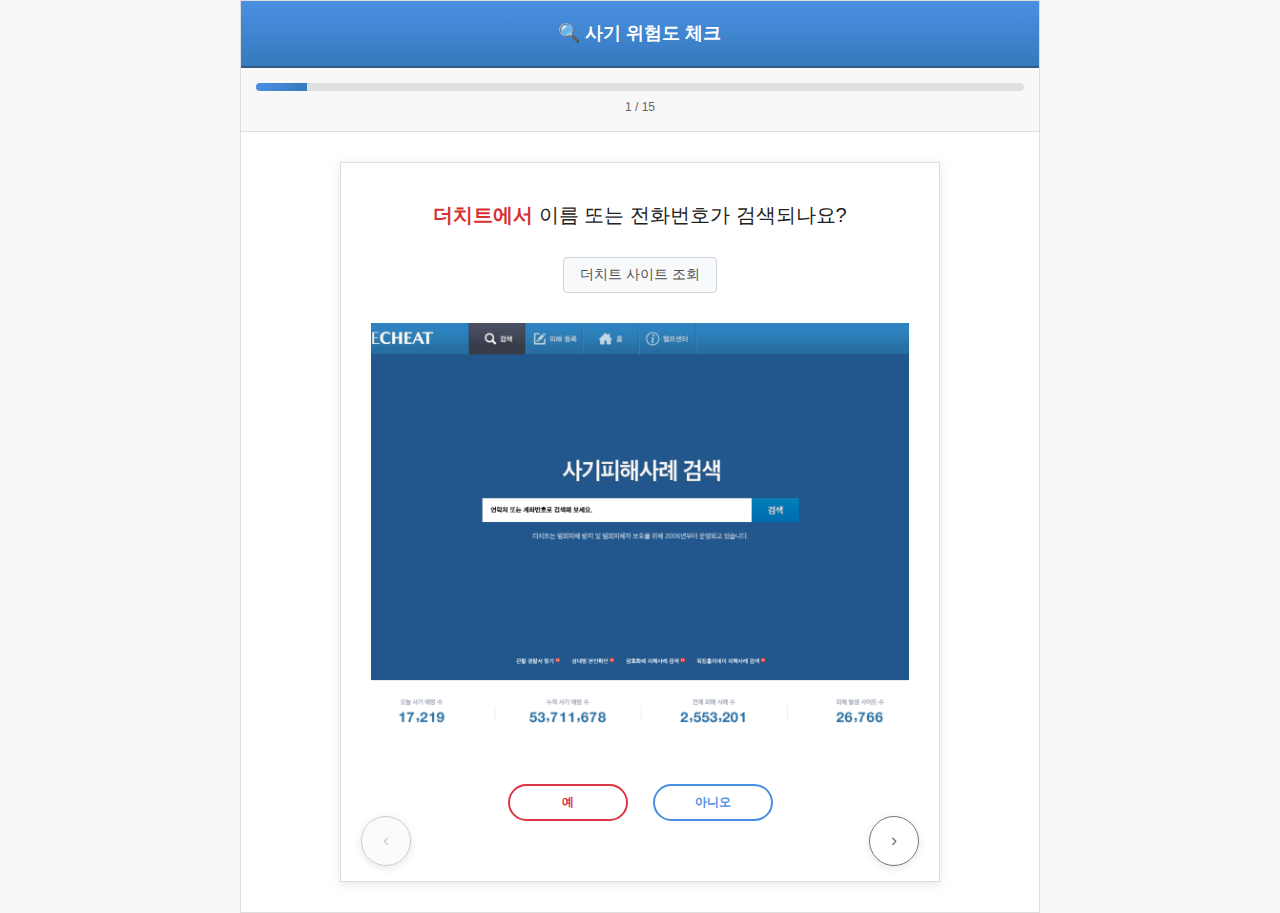
<file: check.html>
<!DOCTYPE html>
<html lang="ko">
<head>
    <meta charset="UTF-8">
    <meta name="viewport" content="width=device-width, initial-scale=1.0">
    <title>사기 위험도 체크</title>
    <link rel="stylesheet" href="stylecheck.css">
</head>
<body>
    <div class="container">
        <div class="header">
            <h1>🔍 사기 위험도 체크</h1>
        </div>

        <div class="progress-container">
            <div class="progress-bar">
                <div class="progress-fill" id="progressFill"></div>
            </div>
            <div class="progress-text" id="progressText">1 / 16</div>
        </div>

        <div class="main-content">
            <div class="question-card" id="questionCard">
                <div class="question-text" id="questionText">
                    <span class="danger-text">더치트에서</span> 이름 또는 전화번호가 검색되나요?
                </div>
                <div class="links-container" id="linksContainer" style="display: none;">
                    <div id="linksList"></div>
                </div>
                <div class="answer-buttons">
                    <button class="answer-btn yes" onclick="answerQuestion(true)">예</button>
                    <button class="answer-btn no" onclick="answerQuestion(false)">아니오</button>
                </div>
                <div class="navigation-buttons">
                    <button class="nav-button prev" id="prevBtn" onclick="previousQuestion()" disabled>‹</button>
                    <button class="nav-button next" id="nextBtn" onclick="nextQuestion()" disabled>›</button>
                </div>
            </div>

            <div class="result-container" id="resultContainer">
                <div class="result-card">
                    <div class="risk-level" id="riskLevel">위험도: 높음</div>
                    <div class="result-description" id="resultDescription">
                        여러 사기 신호가 감지되었습니다. 거래를 중단하고 신중하게 검토하시기 바랍니다.
                    </div>
                    <div class="result-stats">
                        <div class="stat-item">
                            <span>총 문항 수:</span>
                            <span id="totalQuestions">16</span>
                        </div>
                        <div class="stat-item">
                            <span>위험 신호 감지:</span>
                            <span id="riskCount">0</span>
                        </div>
                        <div class="stat-item">
                            <span>위험도 점수:</span>
                            <span id="riskScore">0%</span>
                        </div>
                    </div>
                    <button class="restart-btn" onclick="restartCheck()">다시 검사하기</button>
                </div>
            </div>
        </div>
    </div>

    <script>
        const questions = [
            {
                text: '<span class="danger-text">더치트에서</span> 이름 또는 전화번호가 검색되나요?',
                image: 'images/thecheat.png',
                links: [
                    { text: '더치트 사이트 조회', url: 'https://thecheat.co.kr/rb/?mod=_search' }
                ]
            },
            {
                text: '<span class="danger-text">사기 신고 카페</span>에서 이름 또는 전화번호가 검색되나요?',
                image: 'images/cafe.png',
                links: [
                    { text: '사기나라 카페', url: 'https://cafe.naver.com/saginara' },
                    { text: '중고거래사기피해 카페', url: 'https://cafe.naver.com/killer1818' }
                ]
            },
            {
                text: '지역이 너무 멀다면서 <span class="danger-text">택배 거래</span>로 유도하나요?',
                image: ' '
            },
            {
                text: '전화번호가 아닌 <span class="danger-text">카카오톡이나 텔레그램</span> 등 <br>다른 메신저로 유도하나요?',
                image: ['images/kakao.png', 'images/kakao2.png']
            },
            {
                text: '<span class="danger-text">안전거래 사이트 링크</span>를 주고 <br>다른 사이트에서 결제하라고 하나요?',
                image: ['images/safe1.png', 'images/safe2.png', 'images/safe3.png', 'images/safe4.jpg', 'images/safe5.png']
            },
            {
                text: '<span class="danger-text">다른 쇼핑몰 사이트에 등록</span>해달라고 유도하나요?',
                image: ' ',
            },
            {
                text: '포인트를 써야 한다면서<br> <span class="danger-text">다른 웹사이트에 등록</span>하라고 유도하나요?',
                image: ['images/point.jpg', 'images/fakesite2.jpg']
            },
            {
                text: '입금했는데 갖가지 이유를 들며 <br><span class="danger-text">재입금을 유도</span>하나요?',
                image: ['images/again1.png', 'images/again2.png', 'images/again3.png', 'images/again4.png', 'images/again5.jpg', 'images/again6.png']
            },
            {
                text: '프로필을 보면 <span class="danger-text">가입한 지 얼마되지 않았는데 <br>물건이 갑자기 많이 올라온</span> 이용자인가요?',
                image: 'images/early.jpg'
            },
            {
                text: '프로필을 보면 거래 기록 내역이 <br><span class="danger-text"> 몇 년 간 없다가 다시 생겼나요?</span>',
                image: '[data-uri]'
            },
            {
                text: '거래 관련 연락 시 <br><span class="danger-text">사장님</span>이라는 호칭을 사용하나요?',
                image: 'images/sajang.jpeg'
            },
            {
                text: '인증 목적으로 <span class="danger-text">신분증</span>을 보여줬나요?',
                image: 'images/id.png'
            },
            {
                text: '사진이 <span class="danger-text">오늘 찍힌 것이</span> 아닌가요? <br>(사진 정보에서 확인 가능)',
                image: 'images/photodate.png'
            },
            {
                text: '사진이 <span class="danger-text">합성</span>인 것 같나요?',
                image: ['images/fakephoto1.png', 'images/fakephoto2.png'],
                links: [
                    { text: '사진 합성 확인 바로가기', url: 'https://fotoforensics.com/' }
                ]
            },
            {
                text: '사진이 <span class="danger-text">도용</span>된 것 같나요?',
                image: 'images/howtogoogleimage.png',
                links: [
                    { text: '구글 이미지 검색', url: 'https://images.google.com/' }
                ]
            }
        ];

        let currentQuestion = 0;
        let answers = [];
        let riskScore = 0;

        function updateProgress() {
            const progress = ((currentQuestion + 1) / questions.length) * 100;
            document.getElementById('progressFill').style.width = progress + '%';
            document.getElementById('progressText').textContent = `${currentQuestion + 1} / ${questions.length}`;
        }

        function updateNavigationButtons() {
            const prevBtn = document.getElementById('prevBtn');
            const nextBtn = document.getElementById('nextBtn');
            
            prevBtn.disabled = currentQuestion === 0;
            nextBtn.disabled = currentQuestion >= questions.length - 1;
        }

        function showQuestion() {
            if (currentQuestion < questions.length) {
                const question = questions[currentQuestion];
                document.getElementById('questionText').innerHTML = question.text;
                // 기존 이미지/슬라이더 제거
                const oldSlider = document.querySelector('.question-image-slider');
                if (oldSlider) oldSlider.remove();
                const existingImage = document.querySelector('.question-image');
                if (existingImage) existingImage.remove();
                // 링크 컨테이너 업데이트
                const linksContainer = document.getElementById('linksContainer');
                const linksList = document.getElementById('linksList');
                if (question.links && question.links.length > 0) {
                    linksList.innerHTML = '';
                    question.links.forEach(link => {
                        const linkButton = document.createElement('button');
                        linkButton.textContent = link.text;
                        linkButton.className = 'link-button';
                        linkButton.onclick = () => window.open(link.url, '_blank');
                        linksList.appendChild(linkButton);
                    });
                    linksContainer.style.display = 'block';
                } else {
                    linksContainer.style.display = 'none';
                }
                // 이미지(슬라이더) 추가 또는 빈 영역 유지
                let images = [];
                if (question.image) {
                    images = Array.isArray(question.image) ? question.image : [question.image];
                    images = images.filter(img => img && img.trim() !== '');
                }
                const slider = document.createElement('div');
                slider.className = 'question-image-slider' + (images.length === 0 ? ' empty' : '');
                if (images.length === 1) {
                    const img = document.createElement('img');
                    img.src = images[0];
                    img.className = 'slider-image active';
                    img.alt = '질문 관련 예시 이미지';
                    slider.appendChild(img);
                } else if (images.length > 1) {
                    images.forEach((src, idx) => {
                        const img = document.createElement('img');
                        img.src = src;
                        img.className = 'slider-image' + (idx === 0 ? ' active' : '');
                        img.alt = '질문 관련 예시 이미지';
                        slider.appendChild(img);
                    });
                    // 좌우 버튼
                    const controls = document.createElement('div');
                    controls.className = 'slider-controls';
                    const prevBtn = document.createElement('button');
                    prevBtn.className = 'slider-btn';
                    prevBtn.innerHTML = '‹';
                    prevBtn.onclick = (e) => {
                        e.stopPropagation();
                        moveSlider(-1);
                    };
                    const nextBtn = document.createElement('button');
                    nextBtn.className = 'slider-btn';
                    nextBtn.innerHTML = '›';
                    nextBtn.onclick = (e) => {
                        e.stopPropagation();
                        moveSlider(1);
                    };
                    controls.appendChild(prevBtn);
                    controls.appendChild(nextBtn);
                    slider.appendChild(controls);
                    // 인디케이터
                    const indicator = document.createElement('div');
                    indicator.className = 'slider-indicator';
                    indicator.textContent = `1 / ${images.length}`;
                    slider.appendChild(indicator);
                    // 상태 저장
                    let currentIdx = 0;
                    function moveSlider(dir) {
                        const imgs = slider.querySelectorAll('.slider-image');
                        imgs[currentIdx].classList.remove('active');
                        currentIdx = (currentIdx + dir + images.length) % images.length;
                        imgs[currentIdx].classList.add('active');
                        indicator.textContent = `${currentIdx + 1} / ${images.length}`;
                    }
                    // 키보드 좌우 이동
                    slider.tabIndex = 0;
                    slider.onkeydown = function(e) {
                        if (e.key === 'ArrowLeft') { moveSlider(-1); }
                        if (e.key === 'ArrowRight') { moveSlider(1); }
                    };
                    // 포커스 자동
                    setTimeout(() => slider.focus(), 100);
                }
                // 이미지가 없더라도 항상 영역 유지
                linksContainer.parentNode.insertBefore(slider, linksContainer.nextSibling);
                updateProgress();
                updateNavigationButtons();
            } else {
                showResult();
            }
        }

        function answerQuestion(answer) {
            answers[currentQuestion] = answer;
            riskScore = answers.filter(a => a === true).length;
            
            updateNavigationButtons();
            
            // 자동으로 다음 질문으로 이동
            setTimeout(() => {
                if (currentQuestion < questions.length - 1) {
                    currentQuestion++;
                    showQuestion();
                } else {
                    // 마지막 질문인 경우 결과 표시
                    showResult();
                }
            }, 300);
        }

        function nextQuestion() {
            if (currentQuestion < questions.length - 1) {
                currentQuestion++;
                showQuestion();
            } else if (currentQuestion === questions.length - 1) {
                // 마지막 질문에서 결과 표시
                showResult();
            }
        }

        function previousQuestion() {
            if (currentQuestion > 0) {
                currentQuestion--;
                showQuestion();
            }
        }

        function showResult() {
            document.getElementById('questionCard').style.display = 'none';
            document.getElementById('resultContainer').style.display = 'block';
            
            // 최종 위험도 점수 계산 (답변하지 않은 항목은 제외)
            const answeredQuestions = answers.filter(a => a !== undefined);
            const yesAnswers = answers.filter(a => a === true).length;
            riskScore = yesAnswers;
            
            let riskPercentage = 0;
            if (answeredQuestions.length > 0) {
                riskPercentage = Math.round((yesAnswers / answeredQuestions.length) * 100);
            }
            
            let riskLevel, riskClass, description;

            if (riskPercentage >= 60) {
                riskLevel = "위험도: 매우 높음";
                riskClass = "risk-high";
                description = "⚠️ 다수의 사기 신호가 감지되었습니다. 즉시 거래를 중단하고 관련 기관에 신고하시기 바랍니다. 절대 추가 입금이나 개인정보를 제공하지 마세요.";
            } else if (riskPercentage >= 30) {
                riskLevel = "위험도: 높음";
                riskClass = "risk-medium";
                description = "⚠️ 여러 사기 신호가 감지되었습니다. 거래를 중단하고 신중하게 검토하시기 바랍니다. 가족이나 지인과 상의 후 결정하세요.";
            } else if (riskPercentage >= 10) {
                riskLevel = "위험도: 보통";
                riskClass = "risk-medium";
                description = "⚠️ 일부 의심스러운 신호가 있습니다. 추가로 확인하고 주의 깊게 거래를 진행하세요. 의심스러운 부분이 있다면 거래를 중단하세요.";
            } else {
                riskLevel = "위험도: 낮음";
                riskClass = "risk-low";
                description = "✅ 현재까지는 큰 위험 신호가 감지되지 않았습니다. 하지만 항상 주의하며 거래하시고, 이상한 점이 발견되면 즉시 거래를 중단하세요.";
            }

            document.getElementById('riskLevel').textContent = riskLevel;
            document.getElementById('riskLevel').className = `risk-level ${riskClass}`;
            document.getElementById('resultDescription').innerHTML = description;
            document.getElementById('totalQuestions').textContent = `${answeredQuestions.length} (답변된 문항)`;
            document.getElementById('riskCount').textContent = yesAnswers;
            document.getElementById('riskScore').textContent = riskPercentage + '%';
            
            // 진행률을 100%로 설정
            document.getElementById('progressFill').style.width = '100%';
            document.getElementById('progressText').textContent = `완료!`;
        }

        function restartCheck() {
            currentQuestion = 0;
            answers = [];
            riskScore = 0;
            document.getElementById('questionCard').style.display = 'block';
            document.getElementById('resultContainer').style.display = 'none';
            showQuestion();
        }

        // 초기화 함수
        function initializeApp() {
            currentQuestion = 0;
            answers = [];
            riskScore = 0;
            showQuestion();
        }

        // 페이지 로드 시 첫 번째 질문 표시
        initializeApp();
    </script>
</body>
</html>
</file>
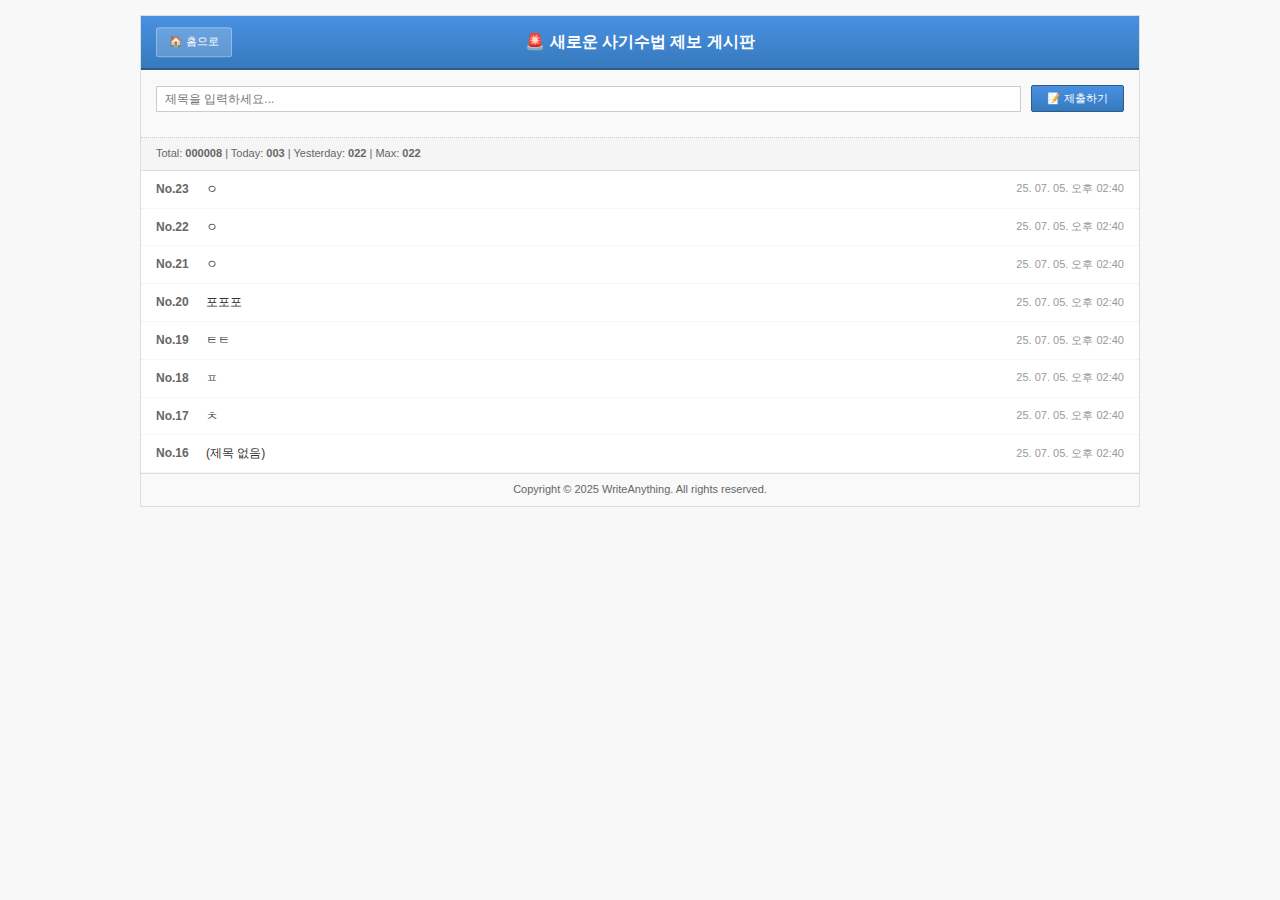
<file: new-scam-report.html>
<!DOCTYPE html>
<html lang="ko">
<head>
    <meta charset="UTF-8">
    <meta name="viewport" content="width=device-width, initial-scale=1.0">
    <title>새로운 사기수법을 제보합니다</title>
    <style>
        * {
            margin: 0;
            padding: 0;
            box-sizing: border-box;
        }

        body {
            font-family: 'Gulim', '굴림', 'MS Sans Serif', sans-serif;
            background-color: #f8f8f8;
            color: #333;
            line-height: 1.4;
            font-size: 12px;
            margin: 0;
            padding: 0;
        }

        .container {
            max-width: 1000px;
            margin: 15px auto;
            background-color: #ffffff;
            border: 1px solid #ddd;
            margin-left: auto;
            margin-right: auto;
        }

        .header {
            background: linear-gradient(to bottom, #4a90e2, #357abd);
            color: white;
            padding: 15px;
            border-bottom: 2px solid #2e5c87;
            position: relative;
        }

        .back-btn {
            position: absolute;
            left: 15px;
            top: 50%;
            transform: translateY(-50%);
            background: rgba(255,255,255,0.2);
            border: 1px solid rgba(255,255,255,0.3);
            color: white;
            cursor: pointer;
            padding: 6px 12px;
            border-radius: 3px;
            font-size: 11px;
            text-decoration: none;
        }

        .back-btn:hover {
            background: rgba(255,255,255,0.3);
        }

        .header h1 {
            text-align: center;
            font-size: 16px;
            font-weight: bold;
            margin: 0;
        }

        .write-form {
            background-color: #f9f9f9;
            border-bottom: 1px dotted #ccc;
            padding: 15px;
        }

        .form-row {
            display: flex;
            gap: 10px;
            margin-bottom: 10px;
            align-items: center;
        }

        .form-row input[type="text"] {
            flex: 1;
            padding: 5px 8px;
            border: 1px solid #ccc;
            font-size: 12px;
            font-family: inherit;
        }

        .submit-btn {
            background: linear-gradient(to bottom, #4a90e2, #357abd);
            color: white;
            border: 1px solid #2e5c87;
            padding: 5px 15px;
            cursor: pointer;
            font-size: 11px;
            border-radius: 2px;
            white-space: nowrap;
        }

        .submit-btn:hover {
            background: linear-gradient(to bottom, #357abd, #2e5c87);
        }

        .board-list {
            background-color: white;
        }

        .board-header {
            background-color: #f5f5f5;
            border-bottom: 1px solid #ddd;
            padding: 8px 15px;
            font-size: 11px;
            color: #666;
            display: flex;
            justify-content: space-between;
            align-items: center;
        }

        .board-item {
            border-bottom: 1px dotted #eee;
            padding: 10px 15px;
            font-size: 12px;
            display: flex;
            justify-content: space-between;
            align-items: center;
        }

        .board-item:hover {
            background-color: #f9f9f9;
        }

        .board-number {
            font-weight: bold;
            color: #666;
            margin-right: 10px;
            min-width: 40px;
        }

        .board-title {
            flex: 1;
            color: #333;
        }

        .board-date {
            color: #999;
            font-size: 11px;
            min-width: 120px;
            text-align: right;
        }

        .board-stats {
            background-color: #f9f9f9;
            border-top: 1px solid #ddd;
            padding: 8px 15px;
            font-size: 11px;
            color: #666;
            text-align: center;
        }

        .no-posts {
            text-align: center;
            color: #999;
            padding: 40px;
            font-size: 11px;
        }

        .success-message {
            background-color: #d4edda;
            color: #155724;
            padding: 8px 15px;
            font-size: 11px;
            border-bottom: 1px solid #c3e6cb;
        }
    </style>
</head>
<body>
    <div class="container">
        <div class="header">
            <a href="index.html" class="back-btn">🏠 홈으로</a>
            <h1>🚨 새로운 사기수법 제보 게시판</h1>
        </div>

        <div class="write-form">
            <form onsubmit="submitReport(event)">
                <div class="form-row">
                    <input type="text" id="title" placeholder="제목을 입력하세요..." maxlength="100" required>
                    <button type="submit" class="submit-btn">📝 제출하기</button>
                </div>
            </form>
        </div>

        <div id="successMessage" style="display: none;"></div>

        <div class="board-list">
            <div class="board-header">
                <span>Total: <strong id="totalCount">000003</strong> | Today: <strong id="todayCount">003</strong> | Yesterday: <strong id="yesterdayCount">022</strong> | Max: <strong id="maxCount">003</strong></span>
            </div>
            
            <div id="boardList">
                <!-- 게시글 목록이 여기에 표시됩니다 -->
            </div>

            <div class="board-stats">
                Copyright © 2025 WriteAnything. All rights reserved.
            </div>
        </div>
    </div>

    <script>
        let reports = [
            { id: 23, title: "ㅇ", date: "25. 07. 05. 오후 02:40" },
            { id: 22, title: "ㅇ", date: "25. 07. 05. 오후 02:40" },
            { id: 21, title: "ㅇ", date: "25. 07. 05. 오후 02:40" },
            { id: 20, title: "포포포", date: "25. 07. 05. 오후 02:40" },
            { id: 19, title: "ㅌㅌ", date: "25. 07. 05. 오후 02:40" },
            { id: 18, title: "ㅍ", date: "25. 07. 05. 오후 02:40" },
            { id: 17, title: "ㅊ", date: "25. 07. 05. 오후 02:40" },
            { id: 16, title: "", date: "25. 07. 05. 오후 02:40" }
        ];

        function formatNumber(num) {
            return String(num).padStart(6, '0');
        }

        function getCurrentDateTime() {
            const now = new Date();
            const year = String(now.getFullYear()).slice(-2);
            const month = String(now.getMonth() + 1).padStart(2, '0');
            const day = String(now.getDate()).padStart(2, '0');
            const hours = now.getHours();
            const minutes = String(now.getMinutes()).padStart(2, '0');
            const period = hours >= 12 ? '오후' : '오전';
            const displayHours = String(hours > 12 ? hours - 12 : (hours === 0 ? 12 : hours)).padStart(2, '0');
            
            return `${year}. ${month}. ${day}. ${period} ${displayHours}:${minutes}`;
        }

        function submitReport(event) {
            event.preventDefault();
            
            const titleInput = document.getElementById('title');
            const title = titleInput.value.trim();
            
            if (!title) {
                alert('제목을 입력해 주세요.');
                return;
            }

            // 새 게시글 추가
            const newReport = {
                id: Math.max(...reports.map(r => r.id)) + 1,
                title: title,
                date: getCurrentDateTime()
            };
            
            reports.unshift(newReport);
            renderReports();
            updateStats();
            
            // 성공 메시지 표시
            const successMsg = document.getElementById('successMessage');
            successMsg.innerHTML = '<div class="success-message">제보가 성공적으로 등록되었습니다!</div>';
            successMsg.style.display = 'block';
            
            setTimeout(() => {
                successMsg.style.display = 'none';
            }, 3000);
            
            // 폼 초기화
            titleInput.value = '';
        }

        function renderReports() {
            const boardList = document.getElementById('boardList');
            
            if (reports.length === 0) {
                boardList.innerHTML = '<div class="no-posts">등록된 제보가 없습니다.</div>';
                return;
            }
            
            boardList.innerHTML = reports.map(report => `
                <div class="board-item">
                    <div style="display: flex; align-items: center;">
                        <span class="board-number">No.${report.id}</span>
                        <span class="board-title">${report.title || '(제목 없음)'}</span>
                    </div>
                    <span class="board-date">${report.date}</span>
                </div>
            `).join('');
        }

        function updateStats() {
            const total = reports.length;
            const today = 3; // 고정값 (시뮬레이션)
            const yesterday = 22; // 고정값 (시뮬레이션)
            const max = Math.max(today, yesterday);
            
            document.getElementById('totalCount').textContent = formatNumber(total);
            document.getElementById('todayCount').textContent = String(today).padStart(3, '0');
            document.getElementById('yesterdayCount').textContent = String(yesterday).padStart(3, '0');
            document.getElementById('maxCount').textContent = String(max).padStart(3, '0');
        }

        // 페이지 로드 시 초기화
        document.addEventListener('DOMContentLoaded', function() {
            renderReports();
            updateStats();
        });
    </script>
</body>
</html>
</file>
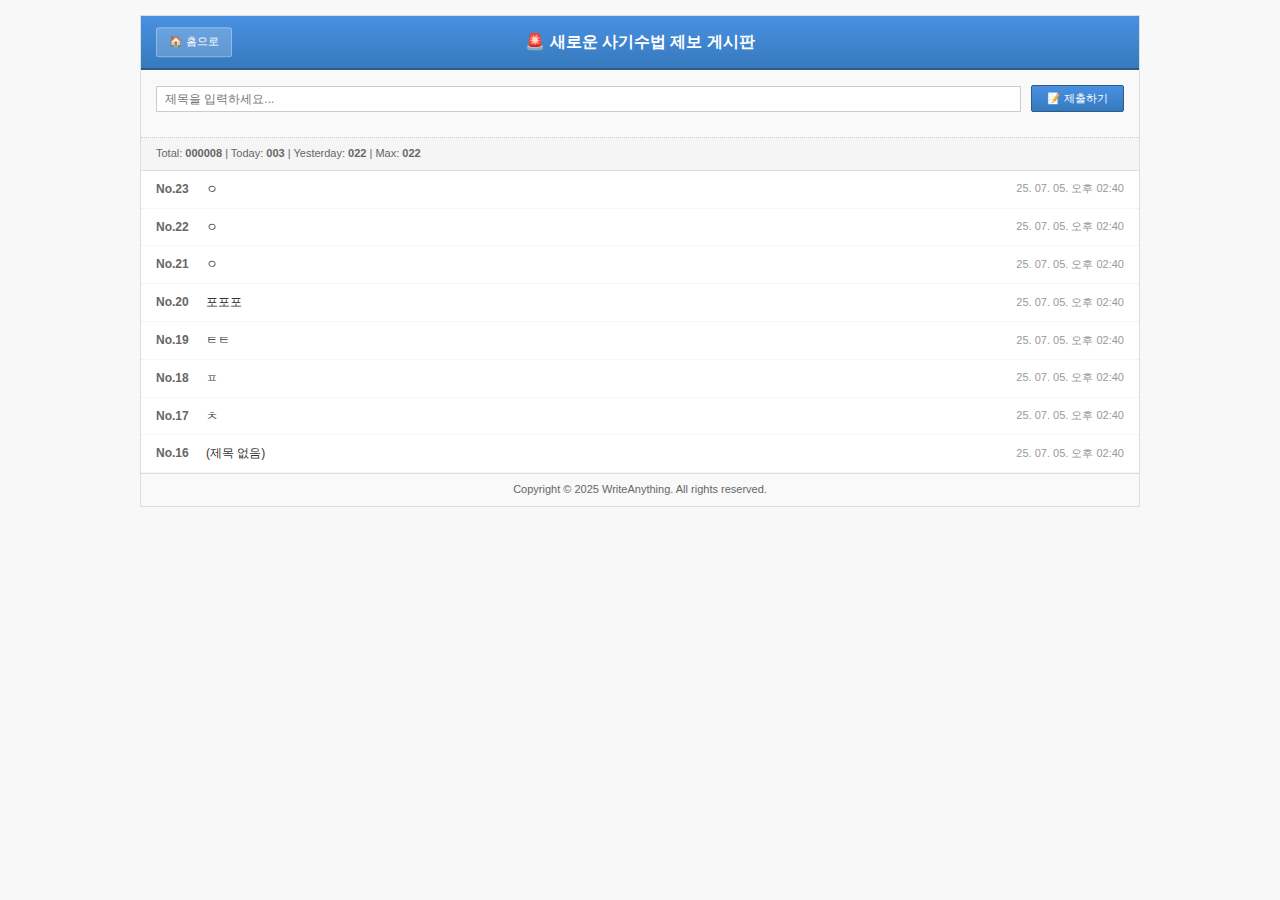
<file: scam-report.html>
<!DOCTYPE html>
<html lang="ko">
<head>
    <meta charset="UTF-8">
    <meta name="viewport" content="width=device-width, initial-scale=1.0">
    <title>새로운 사기수법 제보 게시판</title>
    <style>
        * {
            margin: 0;
            padding: 0;
            box-sizing: border-box;
        }

        body {
            font-family: 'Gulim', '굴림', 'MS Sans Serif', sans-serif;
            background-color: #f8f8f8;
            color: #333;
            line-height: 1.4;
            font-size: 12px;
            margin: 0;
            padding: 15px;
        }

        .container {
            max-width: 1000px;
            margin: 0 auto;
            background-color: #ffffff;
            border: 1px solid #ddd;
        }

        .header {
            background: linear-gradient(to bottom, #4a90e2, #357abd);
            color: white;
            padding: 15px;
            border-bottom: 2px solid #2e5c87;
            position: relative;
        }

        .back-btn {
            position: absolute;
            left: 15px;
            top: 50%;
            transform: translateY(-50%);
            background: rgba(255,255,255,0.2);
            border: 1px solid rgba(255,255,255,0.3);
            color: white;
            cursor: pointer;
            padding: 6px 12px;
            border-radius: 3px;
            font-size: 11px;
            text-decoration: none;
        }

        .back-btn:hover {
            background: rgba(255,255,255,0.3);
        }

        .header h1 {
            text-align: center;
            font-size: 16px;
            font-weight: bold;
            margin: 0;
        }

        .write-form {
            background-color: #f9f9f9;
            border-bottom: 1px dotted #ccc;
            padding: 15px;
        }

        .form-row {
            display: flex;
            gap: 10px;
            margin-bottom: 10px;
            align-items: center;
        }

        .form-row input[type="text"] {
            flex: 1;
            padding: 5px 8px;
            border: 1px solid #ccc;
            font-size: 12px;
            font-family: inherit;
        }

        .submit-btn {
            background: linear-gradient(to bottom, #4a90e2, #357abd);
            color: white;
            border: 1px solid #2e5c87;
            padding: 5px 15px;
            cursor: pointer;
            font-size: 11px;
            border-radius: 2px;
            white-space: nowrap;
        }

        .submit-btn:hover {
            background: linear-gradient(to bottom, #357abd, #2e5c87);
        }

        .board-list {
            background-color: white;
        }

        .board-header {
            background-color: #f5f5f5;
            border-bottom: 1px solid #ddd;
            padding: 8px 15px;
            font-size: 11px;
            color: #666;
            display: flex;
            justify-content: space-between;
            align-items: center;
        }

        .board-item {
            border-bottom: 1px dotted #eee;
            padding: 10px 15px;
            font-size: 12px;
            display: flex;
            justify-content: space-between;
            align-items: center;
        }

        .board-item:hover {
            background-color: #f9f9f9;
        }

        .board-number {
            font-weight: bold;
            color: #666;
            margin-right: 10px;
            min-width: 40px;
        }

        .board-title {
            flex: 1;
            color: #333;
        }

        .board-date {
            color: #999;
            font-size: 11px;
            min-width: 120px;
            text-align: right;
        }

        .board-stats {
            background-color: #f9f9f9;
            border-top: 1px solid #ddd;
            padding: 8px 15px;
            font-size: 11px;
            color: #666;
            text-align: center;
        }

        .no-posts {
            text-align: center;
            color: #999;
            padding: 40px;
            font-size: 11px;
        }

        .success-message {
            background-color: #d4edda;
            color: #155724;
            padding: 8px 15px;
            font-size: 11px;
            border-bottom: 1px solid #c3e6cb;
        }
    </style>
</head>
<body>
    <div class="container">
        <div class="header">
            <a href="index.html" class="back-btn">🏠 홈으로</a>
            <h1>🚨 새로운 사기수법 제보 게시판</h1>
        </div>

        <div class="write-form">
            <form onsubmit="submitReport(event)">
                <div class="form-row">
                    <input type="text" id="title" placeholder="제목을 입력하세요..." maxlength="100" required>
                    <button type="submit" class="submit-btn">📝 제출하기</button>
                </div>
            </form>
        </div>

        <div id="successMessage" style="display: none;"></div>

        <div class="board-list">
            <div class="board-header">
                <span>Total: <strong id="totalCount">000003</strong> | Today: <strong id="todayCount">003</strong> | Yesterday: <strong id="yesterdayCount">022</strong> | Max: <strong id="maxCount">003</strong></span>
            </div>
            
            <div id="boardList">
                <!-- 게시글 목록이 여기에 표시됩니다 -->
            </div>

            <div class="board-stats">
                Copyright © 2025 WriteAnything. All rights reserved.
            </div>
        </div>
    </div>

    <script>
        let reports = [
            { id: 23, title: "ㅇ", date: "25. 07. 05. 오후 02:40" },
            { id: 22, title: "ㅇ", date: "25. 07. 05. 오후 02:40" },
            { id: 21, title: "ㅇ", date: "25. 07. 05. 오후 02:40" },
            { id: 20, title: "포포포", date: "25. 07. 05. 오후 02:40" },
            { id: 19, title: "ㅌㅌ", date: "25. 07. 05. 오후 02:40" },
            { id: 18, title: "ㅍ", date: "25. 07. 05. 오후 02:40" },
            { id: 17, title: "ㅊ", date: "25. 07. 05. 오후 02:40" },
            { id: 16, title: "", date: "25. 07. 05. 오후 02:40" }
        ];

        function formatNumber(num) {
            return String(num).padStart(6, '0');
        }

        function getCurrentDateTime() {
            const now = new Date();
            const year = String(now.getFullYear()).slice(-2);
            const month = String(now.getMonth() + 1).padStart(2, '0');
            const day = String(now.getDate()).padStart(2, '0');
            const hours = now.getHours();
            const minutes = String(now.getMinutes()).padStart(2, '0');
            const period = hours >= 12 ? '오후' : '오전';
            const displayHours = String(hours > 12 ? hours - 12 : (hours === 0 ? 12 : hours)).padStart(2, '0');
            
            return `${year}. ${month}. ${day}. ${period} ${displayHours}:${minutes}`;
        }

        function submitReport(event) {
            event.preventDefault();
            
            const titleInput = document.getElementById('title');
            const title = titleInput.value.trim();
            
            if (!title) {
                alert('제목을 입력해 주세요.');
                return;
            }

            // 새 게시글 추가
            const newReport = {
                id: Math.max(...reports.map(r => r.id)) + 1,
                title: title,
                date: getCurrentDateTime()
            };
            
            reports.unshift(newReport);
            renderReports();
            updateStats();
            
            // 성공 메시지 표시
            const successMsg = document.getElementById('successMessage');
            successMsg.innerHTML = '<div class="success-message">제보가 성공적으로 등록되었습니다!</div>';
            successMsg.style.display = 'block';
            
            setTimeout(() => {
                successMsg.style.display = 'none';
            }, 3000);
            
            // 폼 초기화
            titleInput.value = '';
        }

        function renderReports() {
            const boardList = document.getElementById('boardList');
            
            if (reports.length === 0) {
                boardList.innerHTML = '<div class="no-posts">등록된 제보가 없습니다.</div>';
                return;
            }
            
            boardList.innerHTML = reports.map(report => `
                <div class="board-item">
                    <div style="display: flex; align-items: center;">
                        <span class="board-number">No.${report.id}</span>
                        <span class="board-title">${report.title || '(제목 없음)'}</span>
                    </div>
                    <span class="board-date">${report.date}</span>
                </div>
            `).join('');
        }

        function updateStats() {
            const total = reports.length;
            const today = 3; // 고정값 (시뮬레이션)
            const yesterday = 22; // 고정값 (시뮬레이션)
            const max = Math.max(today, yesterday);
            
            document.getElementById('totalCount').textContent = formatNumber(total);
            document.getElementById('todayCount').textContent = String(today).padStart(3, '0');
            document.getElementById('yesterdayCount').textContent = String(yesterday).padStart(3, '0');
            document.getElementById('maxCount').textContent = String(max).padStart(3, '0');
        }

        // 페이지 로드 시 초기화
        document.addEventListener('DOMContentLoaded', function() {
            renderReports();
            updateStats();
        });
    </script>
</body>
</html>
</file>
<file: stylecheck.css>
/* ===== 기본 설정 ===== */
* {
  margin: 0;
  padding: 0;
  box-sizing: border-box;
}

html,
body {
  overflow-x: hidden;
}

body {
  font-family: "Malgun Gothic", "맑은 고딕", "Apple SD Gothic Neo",
    "Noto Sans KR", sans-serif;
  background-color: #f8f8f8;
  color: #333;
  line-height: 1.4;
  font-size: 12px;
}

.container {
  max-width: 800px;
  margin: 0 auto;
  background-color: #ffffff;
  border: 1px solid #ddd;
  position: relative;
  min-height: 100vh;
}

.header {
  background: linear-gradient(to bottom, #4a90e2, #357abd);
  color: white;
  padding: 20px 0;
  border-bottom: 2px solid #2e5c87;
  text-align: center;
  display: flex;
  align-items: center;
  justify-content: center;
}

.header h1 {
  font-size: 18px;
  font-weight: bold;
  margin: 0;
}

.progress-container {
  background: #f8f8f8;
  padding: 15px;
  border-bottom: 1px solid #ddd;
}

.progress-bar {
  background: #e0e0e0;
  height: 8px;
  border-radius: 4px;
  overflow: hidden;
}

.progress-fill {
  background: linear-gradient(to right, #4a90e2, #357abd);
  height: 100%;
  width: 0%;
  transition: width 0.3s ease;
}

.progress-text {
  text-align: center;
  margin-top: 8px;
  font-size: 12px;
  color: #666;
}

.main-content {
  padding: 30px 20px;
  min-height: 500px;
  display: flex;
  flex-direction: column;
  justify-content: center;
  align-items: center;
  position: relative;
}

.question-card {
  background: #fff;
  border: 1px solid #ddd;
  border-radius: 0 !important;
  padding: 30px;
  padding-bottom: 120px; /* 버튼들을 위한 고정 공간 */
  text-align: center;
  max-width: 600px;
  width: 100%;
  box-shadow: 0 2px 10px rgba(0, 0, 0, 0.1);
  position: relative;
  min-height: 720px; /* 520px → 720px로 고정 */
  max-height: 720px; /* 최대 높이도 동일하게 고정 */
  display: flex;
  flex-direction: column;
  justify-content: flex-start;
  align-items: center;
  overflow-y: auto; /* 내용이 넘치면 스크롤 */
}

.question-text {
  font-size: 20px;
  margin-bottom: 5px;
  margin-top: 5px;
  line-height: 1.7;
  color: #222;
  font-weight: 500;
}

.question-image {
  width: 100%;
  max-width: 100%;
  height: 350px; /* 200px → 280px로 늘림 */
  object-fit: cover;
  border: 0 !important;
  border-radius: 0 !important;
  margin: 15px auto 25px auto;
  box-shadow: 0 2px 8px rgba(0, 0, 0, 0.1);
  display: block;
}

.danger-text {
  color: #d63031;
  font-weight: bold;
}

.links-container {
  margin: 15px 0;
  text-align: center;
}

.link-button {
  display: inline-block;
  padding: 8px 16px;
  margin: 5px 10px;
  background: #f8f9fa;
  color: #495057;
  border: 1px solid #ced4da;
  border-radius: 4px;
  font-size: 14px;
  font-weight: 400;
  cursor: pointer;
  transition: all 0.2s ease;
  text-decoration: none;
  white-space: nowrap;
  
}

.link-button:hover {
  background: #e9ecef;
  border-color: #adb5bd;
  color: #495057;
}

/* 하단 고정 버튼들 */
.answer-buttons {
  position: absolute;
  bottom: 60px; /* 카드 하단에서 60px 위 */
  left: 50%;
  transform: translateX(-50%);
  display: flex;
  flex-direction: row;
  gap: 15px;
  justify-content: center;
  align-items: center;
  width: calc(100% - 60px);
  max-width: 420px;
  margin: 0 auto;
}

.answer-btn {
  padding: 8px 20px;
  border: 2px solid #4a90e2;
  border-radius: 20px;
  background: #fff;
  color: #4a90e2;
  font-size: 12px;
  font-weight: bold;
  cursor: pointer;
  transition: all 0.3s ease;
  min-width: 120px;
  margin: 0 5px;
}

.answer-btn:hover {
  background: #4a90e2;
  color: white;
}

.answer-btn.yes {
  border-color: #dc3545;
  color: #dc3545;
  order: 1;
}

.answer-btn.yes:hover {
  background: #dc3545;
  color: white;
}

.answer-btn.no {
  order: 2;
}

.navigation-buttons {
  position: absolute;
  bottom: 15px; /* 카드 하단에서 15px 위 */
  left: 20px;
  right: 20px;
  width: calc(100% - 40px);
  display: flex;
  justify-content: space-between;
  align-items: center;
  pointer-events: none;
  z-index: 10;
}

.nav-button {
  padding: 6px 10px;
  border: 1px solid #6c757d;
  border-radius: 50%;
  background: rgba(255, 255, 255, 0.9);
  color: #6c757d;
  font-size: 18px;
  cursor: pointer;
  transition: all 0.3s ease;
  width: 50px;
  height: 50px;
  display: flex;
  align-items: center;
  justify-content: center;
  pointer-events: auto;
  box-shadow: 0 2px 8px rgba(0, 0, 0, 0.1);
}

.nav-button:hover {
  background: #6c757d;
  color: white;
  transform: scale(1.1);
}

.nav-button:disabled {
  background: rgba(248, 249, 250, 0.7);
  color: #ccc;
  border-color: #ccc;
  cursor: not-allowed;
  transform: none;
}

.nav-button:disabled:hover {
  background: rgba(248, 249, 250, 0.7);
  color: #ccc;
  transform: none;
}

.nav-button.prev,
.nav-button.next {
  margin: 0;
}

/* 결과 화면 */
.result-container {
  display: none;
  text-align: center;
  max-width: 600px;
  width: 100%;
}

.result-card {
  background: #fff;
  border: 1px solid #ddd;
  border-radius: 8px;
  padding: 40px;
  box-shadow: 0 2px 10px rgba(0, 0, 0, 0.1);
  min-height: 420px;
  display: flex;
  flex-direction: column;
  justify-content: center;
}

.risk-level {
  font-size: 24px;
  font-weight: bold;
  margin-bottom: 20px;
  padding: 15px;
  border-radius: 8px;
}

.risk-low {
  background: #d4edda;
  color: #155724;
  border: 1px solid #c3e6cb;
}

.risk-medium {
  background: #fff3cd;
  color: #856404;
  border: 1px solid #ffeaa7;
}

.risk-high {
  background: #f8d7da;
  color: #721c24;
  border: 1px solid #f5c6cb;
}

.result-description {
  font-size: 14px;
  line-height: 1.6;
  margin-bottom: 20px;
  color: #555;
}

.result-stats {
  background: #f8f9fa;
  padding: 20px;
  border-radius: 8px;
  margin: 20px 0;
}

.stat-item {
  display: flex;
  justify-content: space-between;
  margin-bottom: 10px;
  font-size: 13px;
}

.restart-btn {
  background: linear-gradient(to bottom, #4a90e2, #357abd);
  color: white;
  border: none;
  padding: 12px 30px;
  border-radius: 25px;
  font-size: 14px;
  font-weight: bold;
  cursor: pointer;
  transition: all 0.3s ease;
}

.restart-btn:hover {
  background: linear-gradient(to bottom, #357abd, #2e5c87);
}

/* 이미지 슬라이더 */
.question-image-slider {
  position: relative;
  width: 100%;
  max-width: 100%;
  height: 500px; /* 280px → 320px로 늘림 */
  margin: 10px auto 18px auto;
  overflow: hidden;
  background: #f5f5f5;
  display: flex;
  align-items: center;
  justify-content: center;
}

.slider-image {
  width: 100%;
  height: 100%;
  object-fit: cover;
  position: absolute;
  left: 0;
  top: 0;
  opacity: 0;
  transition: opacity 0.3s;
  border: 0 !important;
  border-radius: 0 !important;
  box-shadow: 0 2px 8px rgba(0,0,0,0.1);
}

.slider-image.active {
  opacity: 1;
  position: relative;
}

.slider-controls {
  position: absolute;
  top: 0;
  left: -60px;
  width: calc(100% + 120px);
  height: 100%;
  display: flex;
  justify-content: space-between;
  align-items: center;
  pointer-events: none;
  z-index: 2;
}

.slider-btn {
  background: #4a90e2;
  color: white;
  border: none;
  padding: 12px 18px;
  border-radius: 50%;
  cursor: pointer;
  font-size: 28px;
  opacity: 0.8;
  pointer-events: auto;
  transition: background 0.2s;
  box-shadow: 0 2px 8px rgba(0,0,0,0.12);
}

.slider-btn:disabled {
  opacity: 0.3;
  cursor: not-allowed;
}

.slider-indicator {
  position: absolute;
  bottom: 12px;
  left: 50%;
  transform: translateX(-50%);
  background: rgba(0,0,0,0.4);
  color: #fff;
  font-size: 14px;
  padding: 3px 14px;
  border-radius: 12px;
  z-index: 3;
}

/* ===== 태블릿 반응형 (768px 이하) ===== */
@media (max-width: 768px) {
  .container {
    max-width: 100vw;
    border: none;
  }

  .header h1 {
    font-size: 16px;
  }

  .main-content {
    padding: 20px 15px;
  }

  .question-card {
    padding: 20px;
    padding-bottom: 120px;
    min-height: 680px; /* 610px → 680px로 고정 */
    max-height: 680px; /* 최대 높이도 동일하게 고정 */
  }

  .question-text {
    font-size: 18px;
  }

  .question-image {
    height: 360px; /* 180px → 240px로 늘림 */
    margin: 10px auto 15px auto;
  }

  .links-container {
    margin: 10px 0;
  }

  .link-button {
    display: block;
    width: 80%;
    padding: 14px;
    font-size: 13px;
  }

  .answer-buttons {
    bottom: 60px;
    width: calc(100% - 30px);
    gap: 10px;
  }

  .answer-btn {
    min-width: 90px;
    font-size: 12px;
    padding: 10px 0;
  }

  .navigation-buttons {
    bottom: 15px;
    left: 15px;
    right: 15px;
    width: calc(100% - 30px);
  }

  .nav-button {
    width: 40px;
    height: 40px;
    font-size: 16px;
  }

  .result-card {
    padding: 25px;
  }

  .risk-level {
    font-size: 20px;
  }

  .question-image-slider {
    height: 480px; /* 220px → 280px로 늘림 */
    margin: 8px auto 12px auto;
  }

  .slider-controls {
    left: -40px;
    width: calc(100% + 80px);
  }

  .links-container {
    margin: 5px 0; /* 링크 컨테이너 간격도 줄임 */
  }

  .link-button {
    margin: 4px auto; /* 링크 버튼 간격도 줄임 */
  }

  .question-text {
    margin-bottom: 5px; /* 질문 텍스트 하단 간격도 줄임 */
  }
}

/* ===== 모바일 반응형 (480px 이하) ===== */
@media (max-width: 480px) {
  .header h1 {
    font-size: 14px;
  }

  .question-card {
    padding: 15px;
    padding-bottom: 110px;
    min-height: 650px;
    max-height: 650px;
  }

  .question-text {
    font-size: 16px;
    margin-top: 0px;
    margin-bottom: 4px;
  }

  .question-image {
    height: 350px;
    margin: 8px auto 10px auto; /* 20px → 10px로 줄임 */
  }

  .links-container {
    margin: 8px 0; /* 10px → 8px로 줄임 */
  }

  .link-button {
    width: 90%;
    padding: 10px;
    font-size: 12px;
    margin: 6px auto; /* 8px → 6px로 줄임 */
  }

  .answer-buttons {
    bottom: 65px;
    width: calc(100% - 20px);
    gap: 8px;
  }

  .answer-btn {
    min-width: 80px;
    font-size: 11px;
    padding: 10px 0;
  }

  .navigation-buttons {
    bottom: 15px;
    left: 12px;
    right: 12px;
    width: calc(100% - 24px);
  }

  .nav-button {
    width: 38px;
    height: 38px;
    font-size: 15px;
  }

  .result-card {
    padding: 20px;
    min-height: 420px;
  }

  .risk-level {
    font-size: 18px;
  }

  .question-image-slider {
    height: 350px;
    margin: 8px auto 10px auto; /* 15px → 10px로 줄임 */
  }

  .slider-controls {
    left: -30px;
    width: calc(100% + 60px);
  }

  .links-container {
    margin: 5px 0; /* 링크 컨테이너 간격도 줄임 */
  }

  .link-button {
    margin: 4px auto; /* 링크 버튼 간격도 줄임 */
  }

  .question-text {
    margin-bottom: 5px; /* 질문 텍스트 하단 간격도 줄임 */
  }
}

/* ===== 아주 작은 모바일 (360px 이하) ===== */
@media (max-width: 360px) {
  .question-card {
    padding: 12px;
    padding-bottom: 100px;
    min-height: 620px; /* 650px → 620px로 고정 */
    max-height: 620px; /* 최대 높이도 동일하게 고정 */
  }

  .question-text {
    font-size: 15px;
  }

  .question-image {
    height: 500px; /* 180px → 200px로 늘림 */
    margin: 8px auto 10px auto;
  }

  .answer-btn {
    min-width: 70px;
    font-size: 10px;
    padding: 9px 0;
  }

  .nav-button {
    width: 35px;
    height: 35px;
    font-size: 13px;
  }

  .answer-buttons {
    bottom: 60px;
  }

  .question-image {
    height: 350px;
    margin: 8px auto 0 auto; /* 18px → 5px로 대폭 줄임 */
  }

  .question-image-slider {
    height: 350px;
    margin: 8px auto 5px auto; /* 슬라이더도 동일하게 */
  }

  .links-container {
    margin: 5px 0; /* 링크 컨테이너 간격도 줄임 */
  }

  .link-button {
    margin: 4px auto; /* 링크 버튼 간격도 줄임 */
  }

  .question-text {
    margin-bottom: 5px; /* 질문 텍스트 하단 간격도 줄임 */
  }
}
</file>
